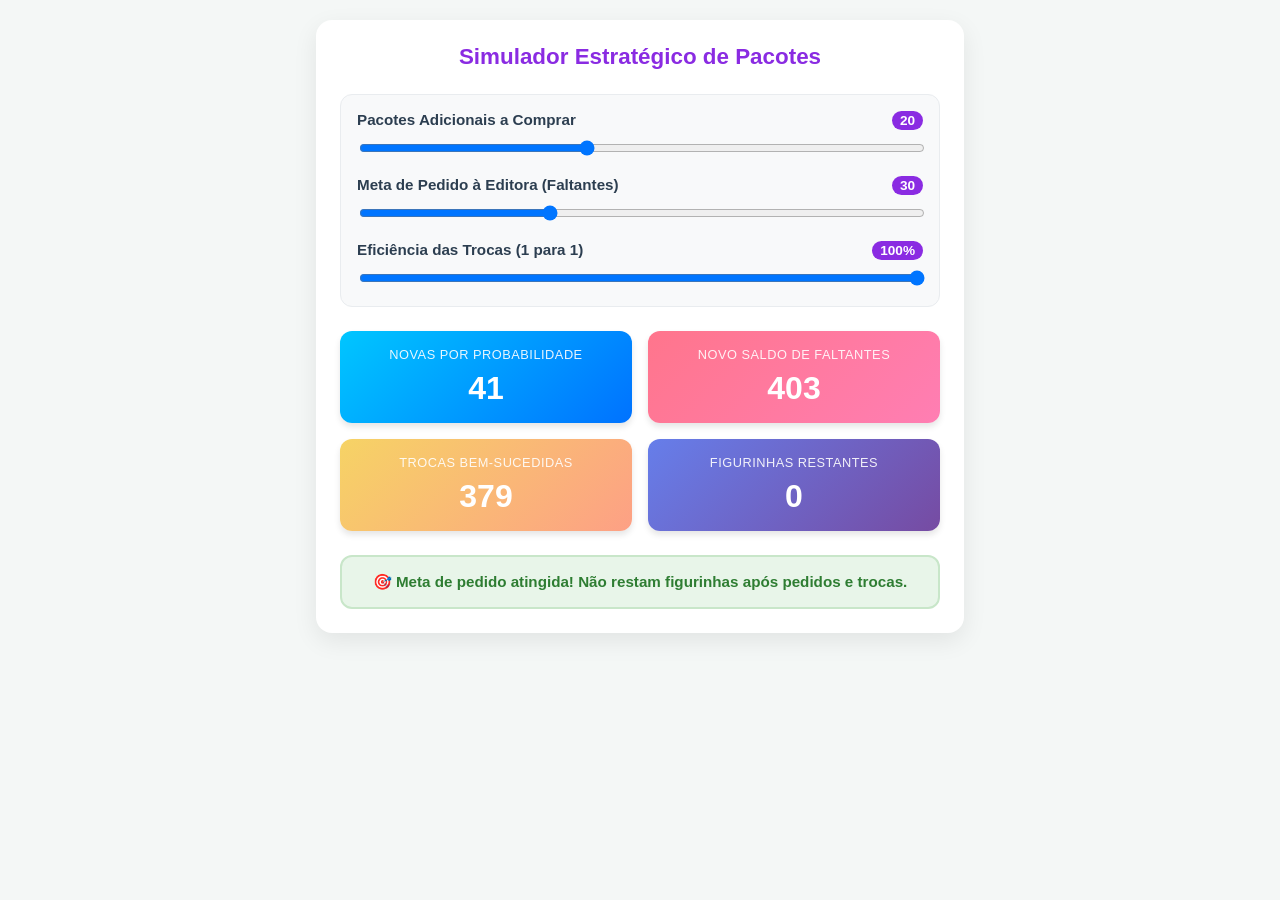
<file: gerenciamento.html>
<!DOCTYPE html>
<html lang="pt-BR">
<head>
    <meta charset="UTF-8">
    <meta name="viewport" content="width=device-width, initial-scale=1.0">
    <title>Calculadora de Ponto de Equilíbrio - Coleção</title>
    <style>
        :root {
            --primary: #8a2be2; /* Roxo semelhante à imagem */
            --secondary: #00d2ff; /* Azul ciano */
            --tertiary: #ff416c; /* Rosa/Vermelho */
            --bg-color: #f4f7f6;
            --card-bg: #ffffff;
            --text-dark: #2c3e50;
            --text-muted: #7f8c8d;
        }

        body {
            font-family: -apple-system, BlinkMacSystemFont, "Segoe UI", Roboto, Helvetica, Arial, sans-serif;
            background-color: var(--bg-color);
            color: var(--text-dark);
            padding: 20px;
            margin: 0;
            display: flex;
            justify-content: center;
        }

        .container {
            background-color: var(--card-bg);
            border-radius: 16px;
            box-shadow: 0 8px 24px rgba(0,0,0,0.08);
            padding: 24px;
            max-width: 600px;
            width: 100%;
        }

        h2 {
            margin-top: 0;
            font-size: 1.4rem;
            color: var(--primary);
            text-align: center;
            margin-bottom: 24px;
        }

        .controls {
            background: #f8f9fa;
            padding: 16px;
            border-radius: 12px;
            margin-bottom: 24px;
            border: 1px solid #e9ecef;
        }

        .control-group {
            margin-bottom: 16px;
        }

        .control-group:last-child {
            margin-bottom: 0;
        }

        .control-header {
            display: flex;
            justify-content: space-between;
            margin-bottom: 8px;
            font-weight: 600;
            font-size: 0.95rem;
        }

        .value-badge {
            background: var(--primary);
            color: white;
            padding: 2px 8px;
            border-radius: 12px;
            font-size: 0.85rem;
        }

        input[type=range] {
            width: 100%;
            cursor: pointer;
        }

        .results-grid {
            display: grid;
            grid-template-columns: repeat(2, 1fr);
            gap: 16px;
            margin-bottom: 24px;
        }

        .result-card {
            padding: 16px;
            border-radius: 12px;
            text-align: center;
            color: white;
            box-shadow: 0 4px 6px rgba(0,0,0,0.1);
        }

        .bg-purple { background: linear-gradient(135deg, #667eea 0%, #764ba2 100%); }
        .bg-blue { background: linear-gradient(135deg, #00c6ff 0%, #0072ff 100%); }
        .bg-pink { background: linear-gradient(135deg, #ff758c 0%, #ff7eb3 100%); }
        .bg-orange { background: linear-gradient(135deg, #f6d365 0%, #fda085 100%); }

        .result-title {
            font-size: 0.8rem;
            text-transform: uppercase;
            letter-spacing: 0.5px;
            opacity: 0.9;
            margin-bottom: 8px;
        }

        .result-value {
            font-size: 2rem;
            font-weight: 800;
            margin: 0;
        }

        .status-box {
            padding: 16px;
            border-radius: 12px;
            text-align: center;
            font-weight: 600;
            font-size: 0.95rem;
            border: 2px solid transparent;
        }

        .status-success { background-color: #e8f5e9; color: #2e7d32; border-color: #c8e6c9; }
        .status-warning { background-color: #fff8e1; color: #f57f17; border-color: #ffecb3; }
        .status-danger { background-color: #ffebee; color: #c62828; border-color: #ffcdd2; }

    </style>
</head>
<body>

    <div class="container">
        <h2>Simulador Estratégico de Pacotes</h2>

        <div class="controls">
            <div class="control-group">
                <div class="control-header">
                    <label for="pacotes">Pacotes Adicionais a Comprar</label>
                    <span class="value-badge" id="valPacotes">20</span>
                </div>
                <input type="range" id="pacotes" min="0" max="50" value="20" step="1" oninput="calcular()">
            </div>

            <div class="control-group">
                <div class="control-header">
                    <label for="meta">Meta de Pedido à Editora (Faltantes)</label>
                    <span class="value-badge" id="valMeta">30</span>
                </div>
                <input type="range" id="meta" min="20" max="50" value="30" step="1" oninput="calcular()">
            </div>

            <div class="control-group">
                <div class="control-header">
                    <label for="eficiencia">Eficiência das Trocas (1 para 1)</label>
                    <span class="value-badge" id="valEficiencia">100%</span>
                </div>
                <input type="range" id="eficiencia" min="50" max="100" value="100" step="5" oninput="calcular()">
            </div>
        </div>

        <div class="results-grid">
            <div class="result-card bg-blue">
                <div class="result-title">Novas por Probabilidade</div>
                <div class="result-value" id="resNovas">0</div>
            </div>
            <div class="result-card bg-pink">
                <div class="result-title">Novo Saldo de Faltantes</div>
                <div class="result-value" id="resFaltantes">444</div>
            </div>
            <div class="result-card bg-orange">
                <div class="result-title">Trocas Bem-Sucedidas</div>
                <div class="result-value" id="resTrocas">0</div>
            </div>
            <div class="result-card bg-purple">
                <div class="result-title">Figurinhas Restantes</div>
                <div class="result-value" id="resLacuna">0</div>
            </div>
        </div>

        <div id="statusBox" class="status-box status-warning">
            Ajuste os parâmetros para simular o cenário.
        </div>
    </div>

    <script>
        // Variáveis de estado inicial baseadas no cenário
        const TOTAL_ALBUM = 1033;
        const FALTANTES_INICIAIS = 444;
        const DUPLICATAS_INICIAIS = 320;
        const FIGURINHAS_POR_PACOTE = 5;

        function calcular() {
            // Coleta de inputs
            const pacotes = parseInt(document.getElementById('pacotes').value);
            const meta = parseInt(document.getElementById('meta').value);
            const eficiencia = parseInt(document.getElementById('eficiencia').value) / 100;

            // Atualização visual dos badges
            document.getElementById('valPacotes').innerText = pacotes;
            document.getElementById('valMeta').innerText = meta;
            document.getElementById('valEficiencia').innerText = (eficiencia * 100) + '%';

            // Lógica de cálculo estocástico (Esperança Matemática)
            const figurinhasCompradas = pacotes * FIGURINHAS_POR_PACOTE;
            let faltantesAtual = FALTANTES_INICIAIS;
            let duplicatasAtual = DUPLICATAS_INICIAIS;

            // Simulação iterativa para precisão probabilística
            for(let i = 0; i < figurinhasCompradas; i++) {
                let probabilidadeInedita = faltantesAtual / TOTAL_ALBUM;
                faltantesAtual -= probabilidadeInedita;
                duplicatasAtual += (1 - probabilidadeInedita);
            }

            // Arredondamentos para exibição
            const faltantesPosCompra = Math.round(faltantesAtual);
            const duplicatasPosCompra = Math.round(duplicatasAtual);
            const novasAdquiridasNaCompra = FALTANTES_INICIAIS - faltantesPosCompra;

            // Lógica de Trocas
            const totalDuplicatasDisponiveis = duplicatasPosCompra;
            const trocasPossiveis = totalDuplicatasDisponiveis * eficiencia;
            // O máximo de trocas é limitado pela quantidade de figurinhas que ainda faltam
            const trocasRealizadas = Math.floor(Math.min(trocasPossiveis, faltantesPosCompra));

            // Resultado Final
            const figurinhasRestantes = Math.max(0, faltantesPosCompra - trocasRealizadas - meta);

            // Renderização no DOM
            document.getElementById('resNovas').innerText = novasAdquiridasNaCompra;
            document.getElementById('resFaltantes').innerText = faltantesPosCompra;
            document.getElementById('resTrocas').innerText = trocasRealizadas;
            document.getElementById('resLacuna').innerText = figurinhasRestantes;

            // Avaliação de Status
            const statusBox = document.getElementById('statusBox');
            statusBox.className = 'status-box'; // reset classes

            if (figurinhasRestantes === 0) {
                statusBox.classList.add('status-success');
                statusBox.innerHTML = "🎯 Meta de pedido atingida! Não restam figurinhas após pedidos e trocas.";
            } else if (figurinhasRestantes <= 20) {
                statusBox.classList.add('status-success');
                statusBox.innerHTML = `✅ Muito próximo! Ainda restam ${figurinhasRestantes} figurinhas.`;
            } else if (figurinhasRestantes <= 50) {
                statusBox.classList.add('status-warning');
                statusBox.innerHTML = `⚠️ Bom progresso, mas restam ${figurinhasRestantes} figurinhas. Ajuste pacotes ou trocas para alcançar a meta.`;
            } else {
                statusBox.classList.add('status-danger');
                statusBox.innerHTML = `🛑 Restam ${figurinhasRestantes} figurinhas. Considere mais pacotes, trocas mais eficientes ou aumentar a meta de pedido.`;
            }
        }

        // Executar no carregamento inicial
        window.onload = calcular;
    </script>
</body>
</html>
</file>
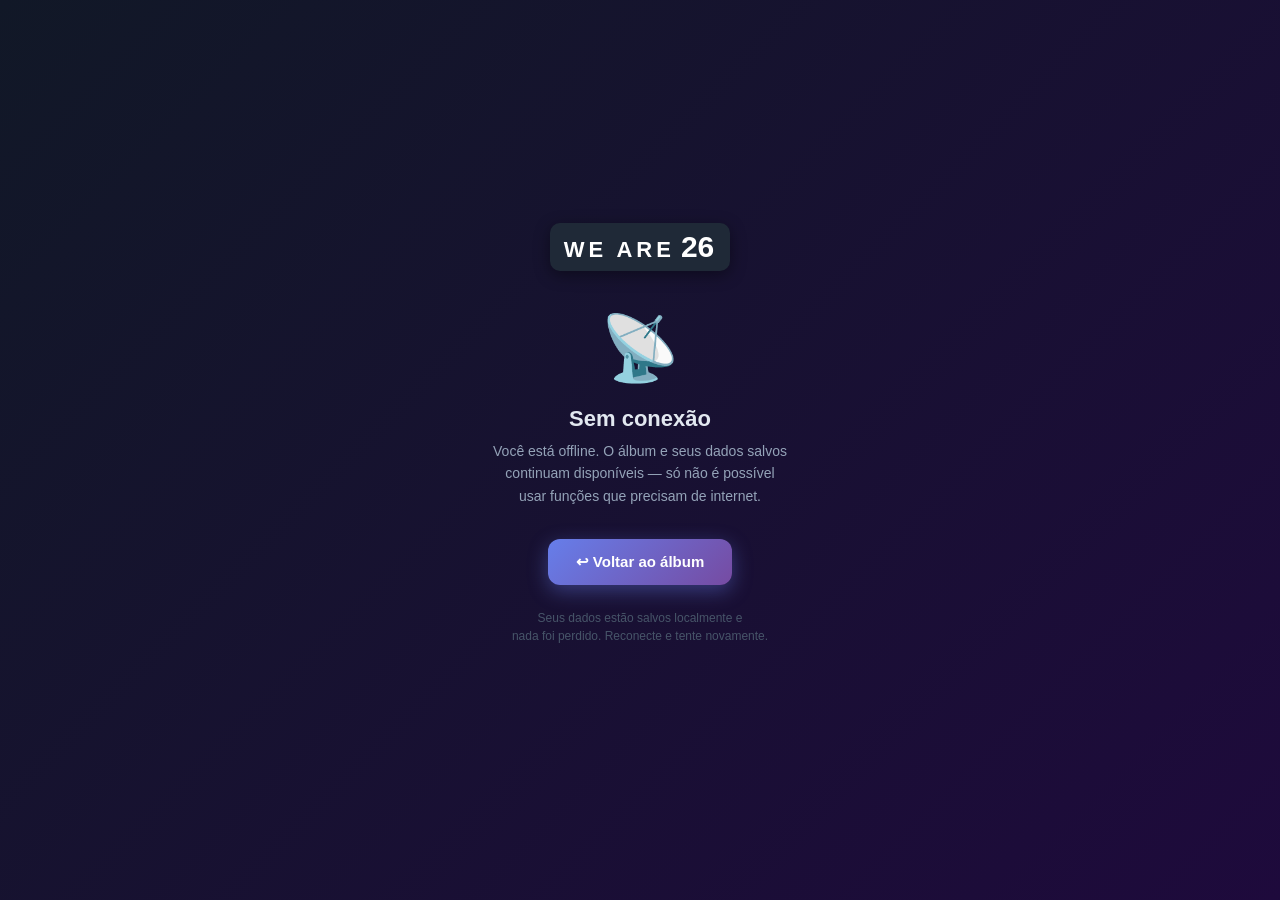
<file: offline.html>
<!DOCTYPE html>
<html lang="pt-BR">
<head>
  <meta charset="UTF-8">
  <meta name="viewport" content="width=device-width, initial-scale=1.0, viewport-fit=cover">
  <title>Sem conexão — Estiva GO</title>
  <style>
    * { margin: 0; padding: 0; box-sizing: border-box; }
    body {
      min-height: 100dvh;
      background: linear-gradient(135deg, #111827 0%, #1e0a3c 100%);
      display: flex;
      flex-direction: column;
      align-items: center;
      justify-content: center;
      font-family: -apple-system, BlinkMacSystemFont, 'Segoe UI', sans-serif;
      color: white;
      padding: max(2rem, env(safe-area-inset-top, 2rem)) 2rem
               max(2rem, env(safe-area-inset-bottom, 2rem));
      text-align: center;
      gap: 0;
    }

    .logo {
      display: inline-flex;
      align-items: baseline;
      background: #1f2937;
      border-radius: 10px;
      padding: 7px 16px 7px 14px;
      gap: 6px;
      margin-bottom: 2.5rem;
      box-shadow: 0 4px 16px rgba(0,0,0,0.4);
    }
    .logo-we  { font-size: 22px; letter-spacing: 4px; font-weight: 900; color: #fff; }
    .logo-26  { font-size: 30px; font-weight: 900; color: #fff; }

    .icon {
      font-size: 64px;
      margin-bottom: 1.25rem;
      animation: pulse 2s ease-in-out infinite;
    }

    h1 {
      font-size: 22px;
      font-weight: 800;
      margin-bottom: 0.5rem;
      color: #e2e8f0;
    }

    p {
      font-size: 14px;
      color: #94a3b8;
      line-height: 1.6;
      max-width: 300px;
      margin-bottom: 2rem;
    }

    .btn {
      display: inline-flex;
      align-items: center;
      gap: 8px;
      padding: 14px 28px;
      background: linear-gradient(135deg, #667eea, #764ba2);
      color: white;
      border: none;
      border-radius: 12px;
      font-size: 15px;
      font-weight: 700;
      cursor: pointer;
      text-decoration: none;
      box-shadow: 0 6px 20px rgba(102,126,234,0.4);
      transition: transform 0.2s, box-shadow 0.2s;
    }
    .btn:active { transform: translateY(1px); box-shadow: 0 3px 10px rgba(102,126,234,0.3); }

    .hint {
      margin-top: 1.5rem;
      font-size: 12px;
      color: #475569;
      line-height: 1.5;
    }

    @keyframes pulse {
      0%, 100% { transform: scale(1); opacity: 1; }
      50%       { transform: scale(1.08); opacity: 0.8; }
    }
  </style>
</head>
<body>
  <div class="logo">
    <span class="logo-we">WE ARE</span>
    <span class="logo-26">26</span>
  </div>

  <div class="icon">📡</div>

  <h1>Sem conexão</h1>
  <p>Você está offline. O álbum e seus dados salvos continuam disponíveis — só não é possível usar funções que precisam de internet.</p>

  <a class="btn" href="./index.html">
    ↩ Voltar ao álbum
  </a>

  <p class="hint">
    Seus dados estão salvos localmente e<br>
    nada foi perdido. Reconecte e tente novamente.
  </p>

  <script>
    // Volta automaticamente quando a rede voltar
    window.addEventListener('online', () => {
      window.location.href = './index.html';
    });
  </script>
</body>
</html>
</file>
